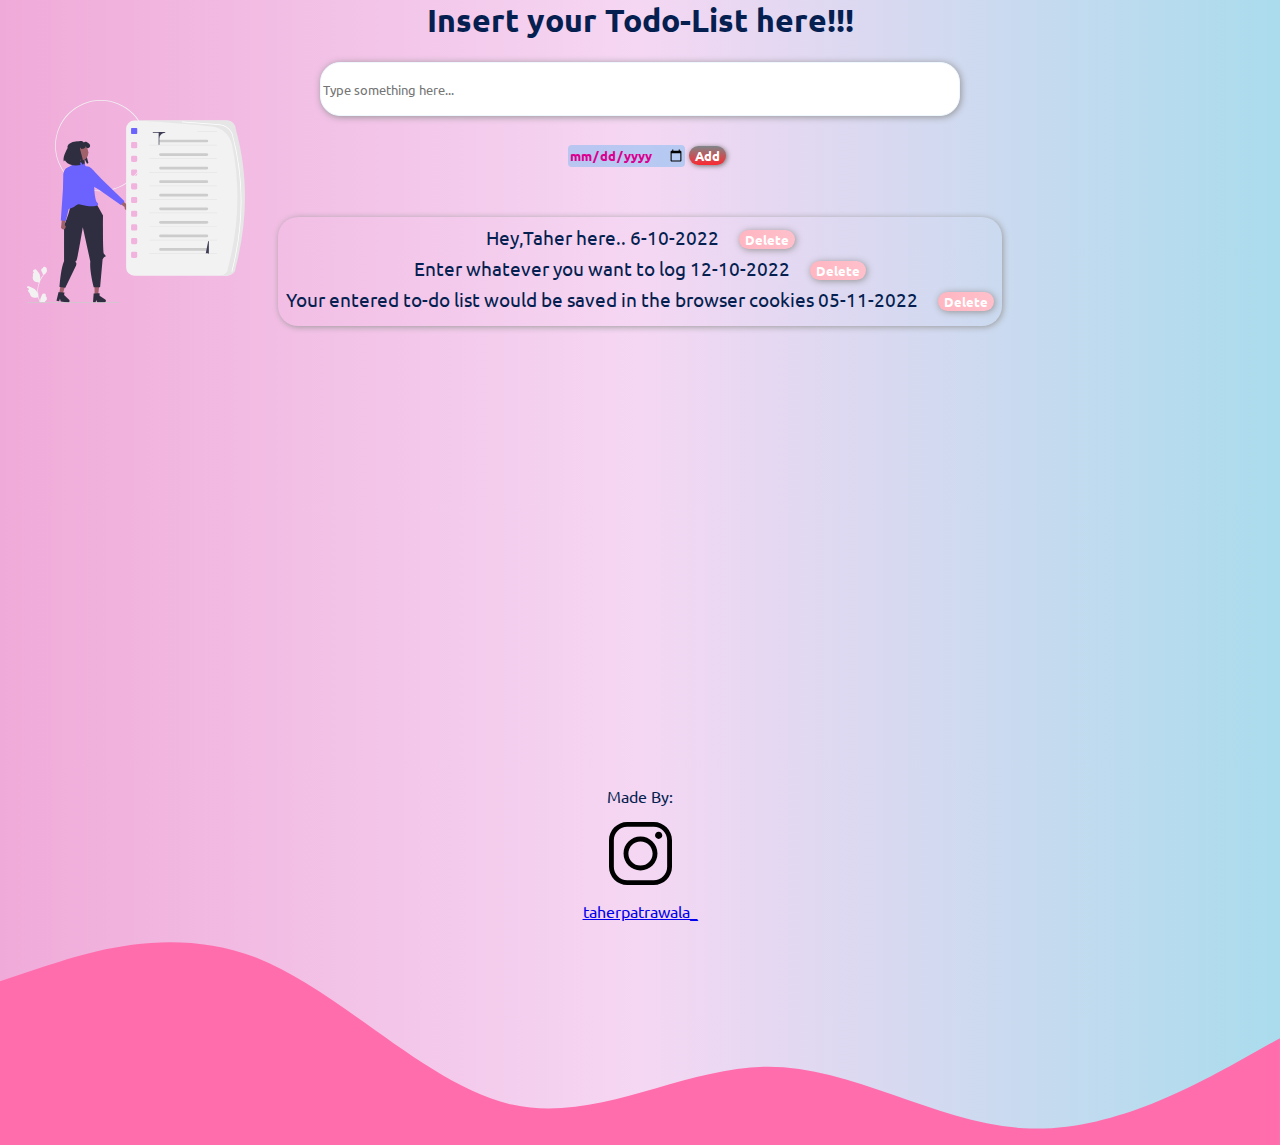
<file: index.html>
<html>

<meta name="viewport" content="width=device-width", initial-scale="1.0">
<link rel="stylesheet" href="todo.css">
<img src="undraw_diary_re_4jpc.svg" class="illustration">
<body>
 
<div class="parent">  
  <h1>Insert your Todo-List here!!!</h1>
  
<input type="text"   id="todo-title" placeholder="Type something here..."/>

<div class="blockdiv"><input type="date" id="date-picker" />
  <button onclick="boxtodo()" id="add-button">Add</button></div>
  
<div id="todo-div"></div>
<script src="todo.js"></script>
<div class="push"></div>
</div>

<footer class="footer"> <div class="footerdiv">
 
  <p class="myname"> Made By:</p>
 <img src="icons8-instagram.svg" class="instalogo">
 <p class="myname"><a href="https://www.instagram.com/taherpatrawala_/?next=%2F">taherpatrawala_</a></p></div>

</footer>
  <svg xmlns="http://www.w3.org/2000/svg" viewBox="0 0 1440 280"><path fill="#ff6dac" fill-opacity="1" d="M0,96L48,80C96,64,192,32,288,69.3C384,107,480,213,576,234.7C672,256,768,192,864,192C960,192,1056,256,1152,261.3C1248,267,1344,213,1392,186.7L1440,160L1440,320L1392,320C1344,320,1248,320,1152,320C1056,320,960,320,864,320C768,320,672,320,576,320C480,320,384,320,288,320C192,320,96,320,48,320L0,320Z"></path></svg> 

</body>
</html>
</file>
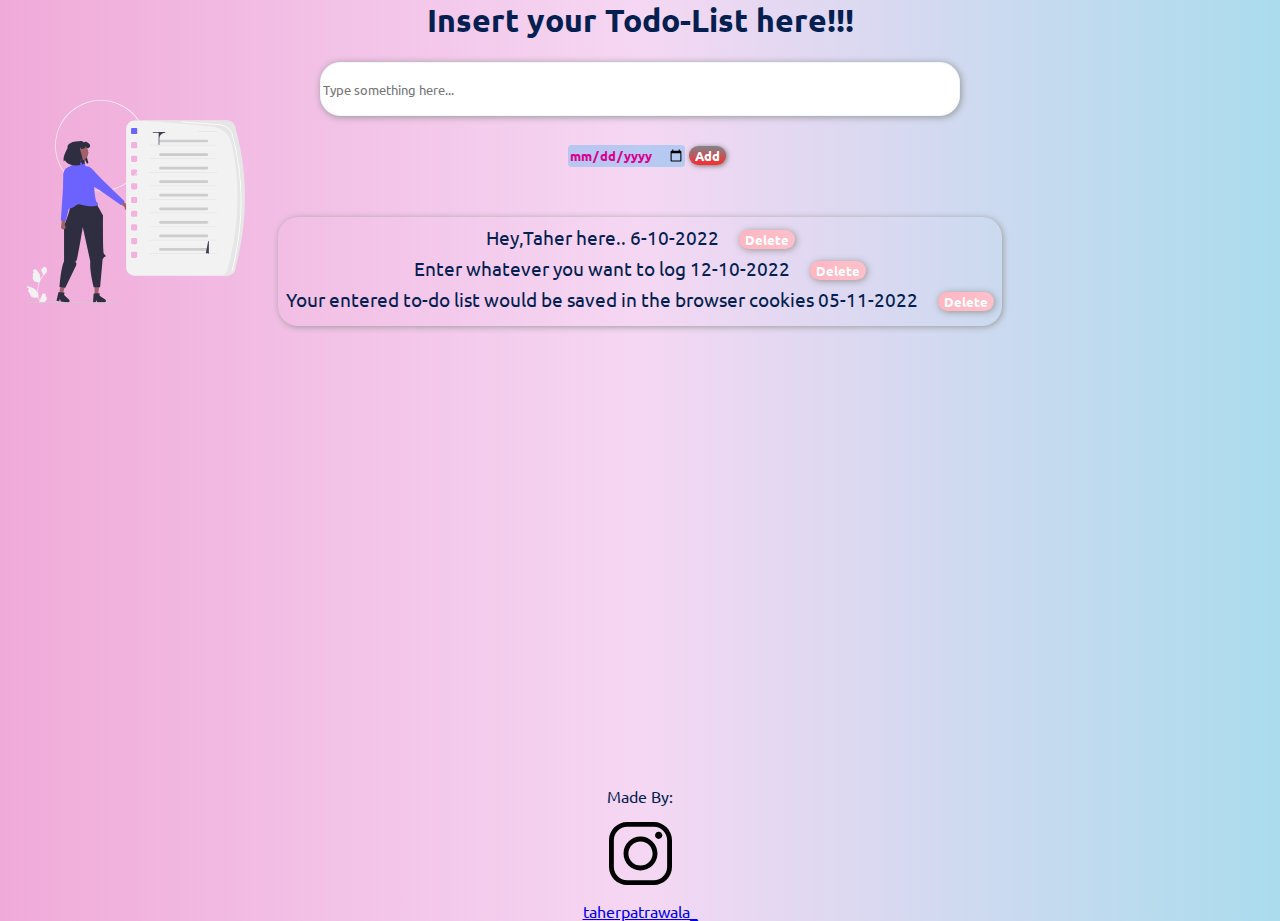
<file: todo.html>
<html>

<meta name="viewport" content="width=device-width", initial-scale="1.0">
<link rel="stylesheet" href="todo.css">
<img src="undraw_diary_re_4jpc.svg" class="illustration">
<body>
 
<div class="parent">  
  <h1>Insert your Todo-List here!!!</h1>
  
<input type="text"   id="todo-title" placeholder="Type something here..."/>

<div class="blockdiv"><input type="date" id="date-picker" />
  <button onclick="boxtodo()" id="add-button">Add</button></div>
  
<div id="todo-div"></div>
<script src="todo.js"></script>
<div class="push"></div>
</div>

<footer class="footer"> <div class="footerdiv">
 
  <p class="myname"> Made By:</p>
 <img src="icons8-instagram.svg" class="instalogo">
 <p class="myname"><a href="https://www.instagram.com/taherpatrawala_/?next=%2F">taherpatrawala_</a></p></div>

</footer>
   

</body>
</html>
</file>
<file: todo.css>
@import url('https://fonts.googleapis.com/css2?family=Ubuntu:wght@300&display=swap');





body{
    background-image: linear-gradient(to right,rgb(240, 170, 217), rgb(245, 215, 243), rgb(170, 220, 237));
     color: rgb(5, 31, 80);
     font-family: 'Ubuntu', sans-serif;
     margin:0px;
}

body svg{
   display: block;
}
 
 .parent{
  text-align: center;
  min-height: 100vh;
  margin-bottom: -130px;
 } 

 .illustration{
   display: inline-block;
   width:17vw;
   position: absolute;
   margin-left: 27px;
   margin-top: 100px;
 }

#todo-title{
   height: 6vh;
   width: 50vw;
    display: inline-block;
    position: relative;
    margin-left: auto;
    margin-right: auto;
    margin-bottom:28px;
    border-radius: 20px;
   border: solid;
    border-width: 0.3px;
    border-color: aliceblue;
    font-family: 'Ubuntu', sans-serif;
    
    box-shadow: 1px 1px 7px rgb(148, 148, 148);
   
    

}
 #todo-div{
   border:none;
   border-radius: 20px;
   border-color: rgb(244, 137, 223);
   font-size: larger;
   display: inline-block;
   padding: 8px;
   box-shadow: 1px 1px 6px rgb(156, 156, 156);
   position: relative;
   margin: auto;
 }  


 #date-picker{
    color: rgb(219, 0, 143);
    background-color: rgba(74, 176, 240, 0.354);
    margin-left: 14px;
    margin-bottom: 50px;
    border:none;
    border-radius: 4px;
    font-family: 'Ubuntu', sans-serif;
    font-weight: bolder;
    height: 22px;
    
 }
 
 #add-button{
    border-radius: 10px;
    border-width: 0.6px;
    cursor: pointer;
    background-image: linear-gradient(to bottom, rgba(41, 54, 60, 0.567), rgba(255, 5, 13, 0.849));
    font-family: 'Ubuntu', sans-serif;
    color: rgb(255, 255, 255);
    border:none;
    box-shadow: 1px 1px 5px rgb(117, 115, 115);
    font-weight: bold;
 }
  
  footer, .push{
   
   height: 110px;
   }

   .footerdiv{
    
      text-align: center;
   }
.instalogo{
      display: inline-block;
      width:7vh;
     
   }
   
   
 @media screen and (max-width:500px){
   #todo-title{
      height: 5vh;
      width: 65vw;
      margin-bottom: 20px;
   }
   #date-picker{
      margin-bottom: 35px;
   }
   #todo-div{
      font-size: larger;
   }
   .illustration{
      margin-top: 120px;
      margin-left: 0%;
     
      width:17vw;
   }
}
</file>
